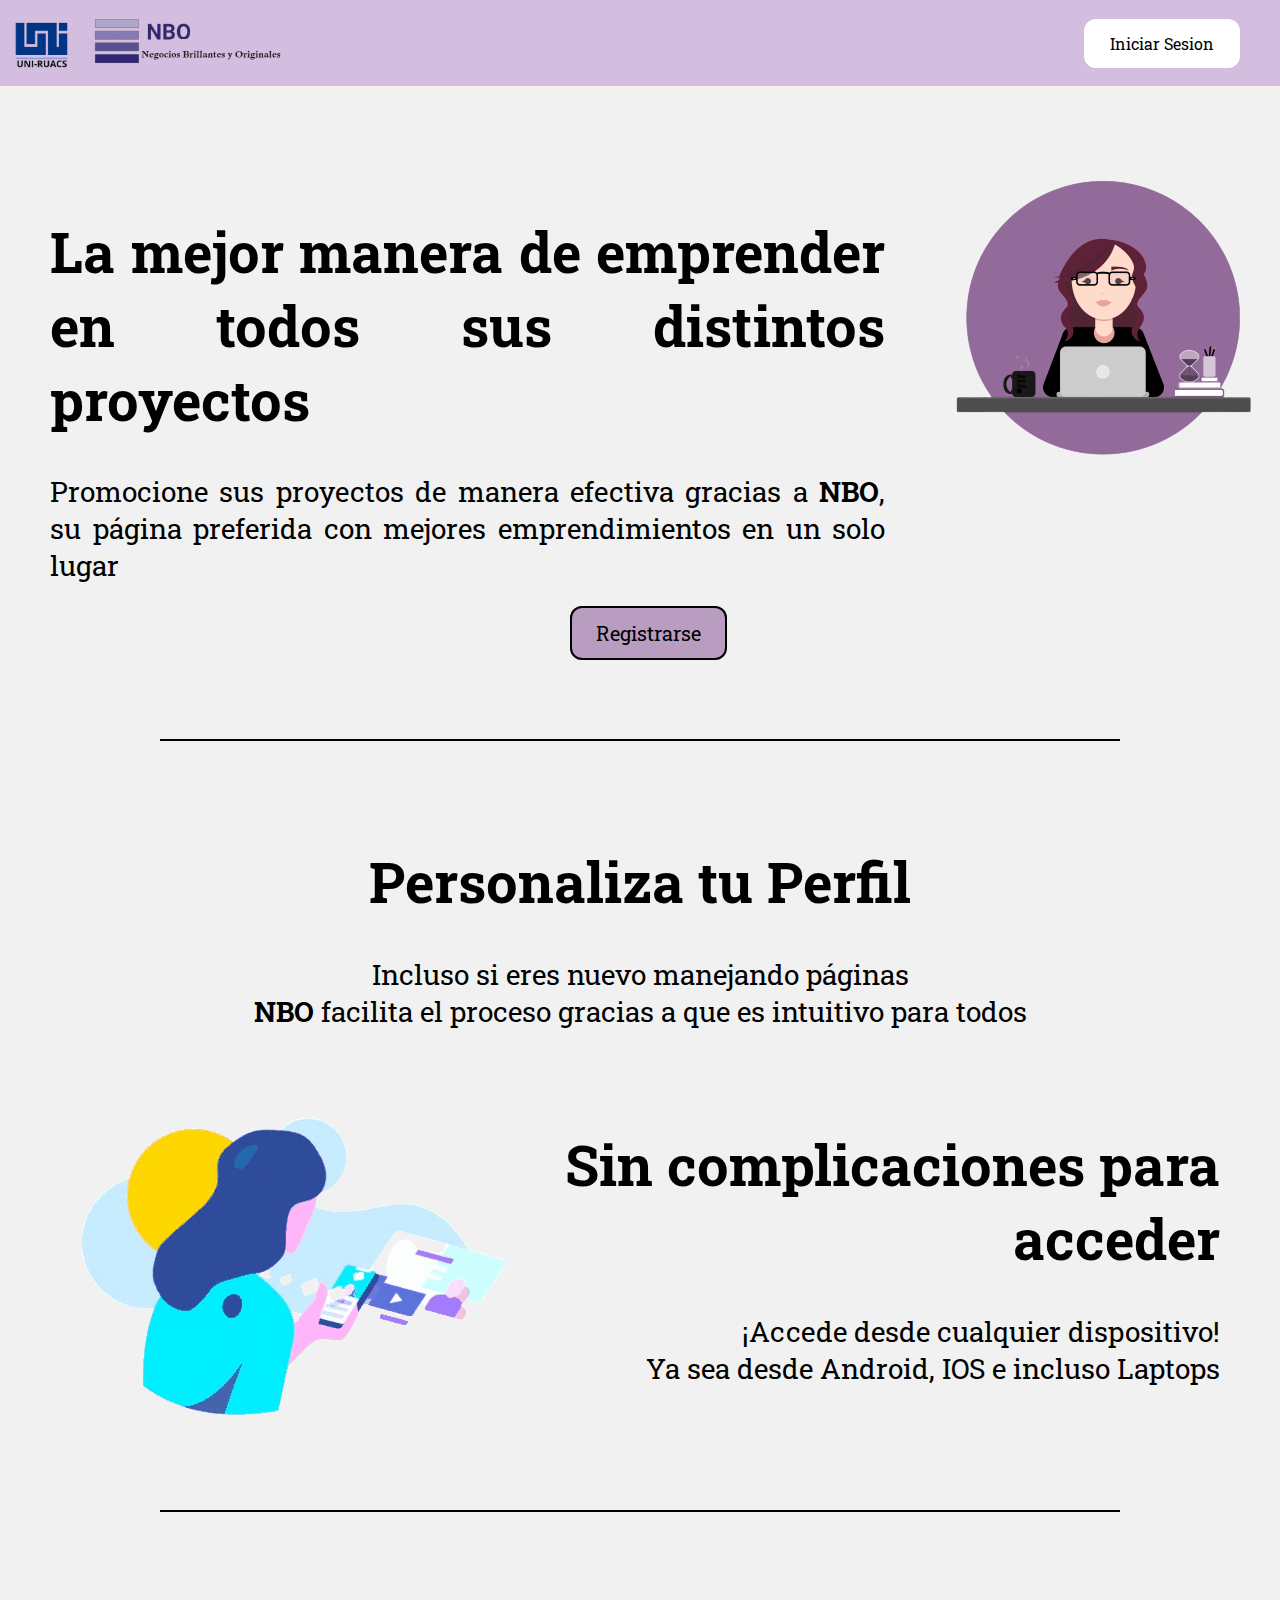
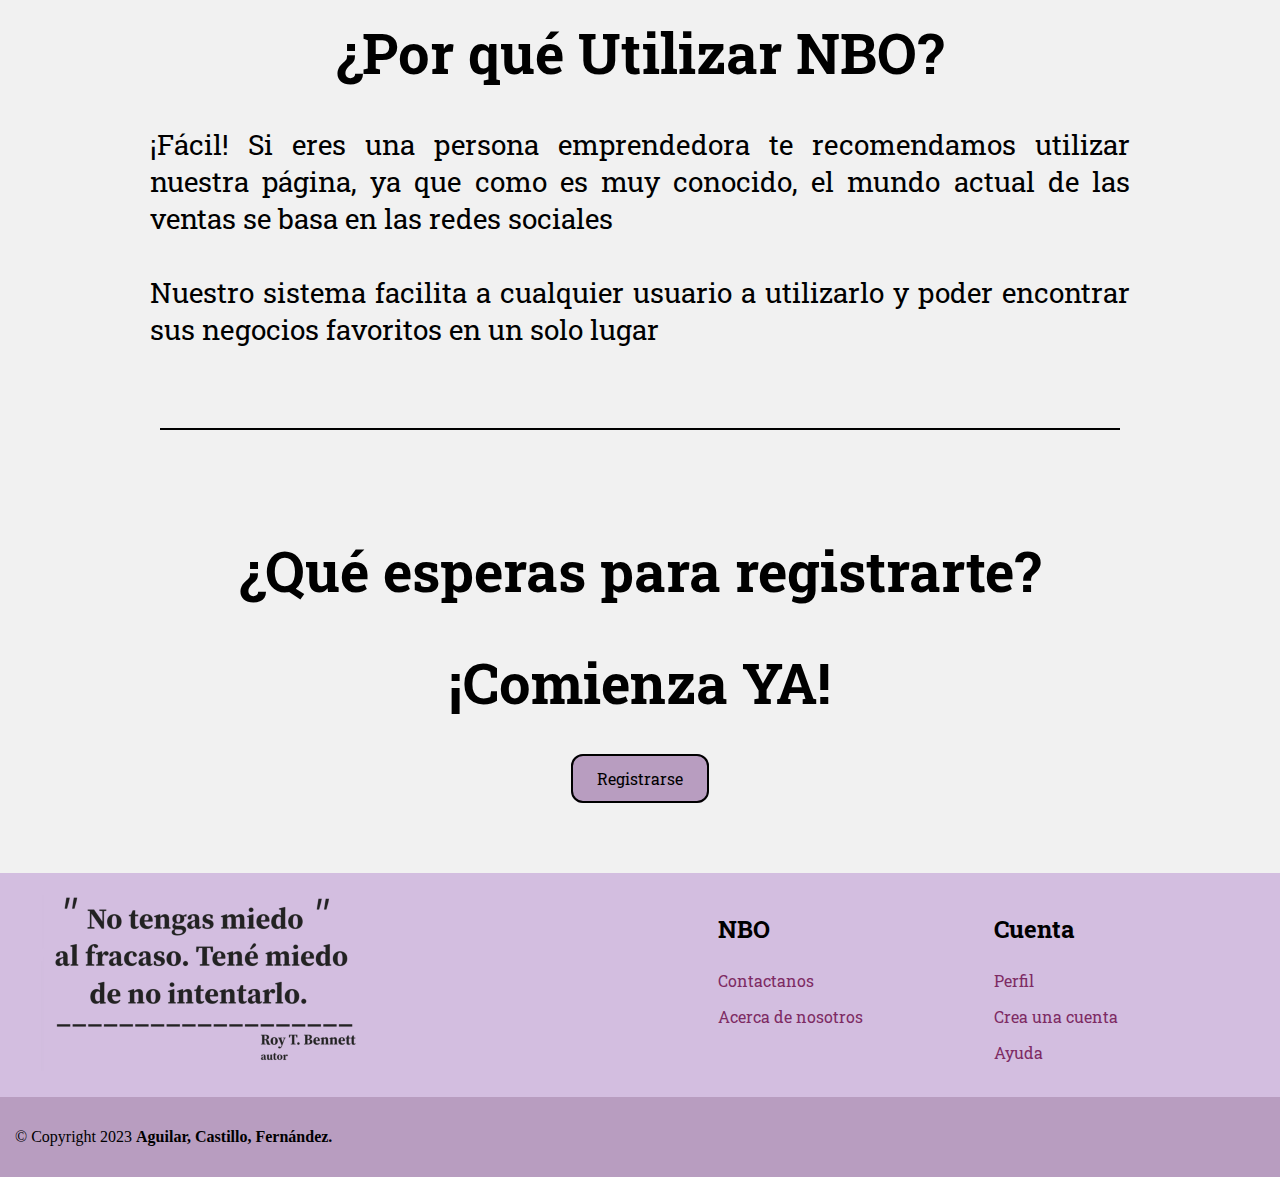
<file: index.html>
<!DOCTYPE html>
<html lang="es">
<head>
  <meta charset="UTF-8">
  <meta name="viewport" content="width=device-width, initial-scale=1.0">
  <link rel="website icon" type="png" href="./resources/Logo_NBO_Mini.png">
  <link rel="preconnect" href="https://fonts.googleapis.com">
  <link rel="preconnect" href="https://fonts.gstatic.com" crossorigin>
  <link href="https://fonts.googleapis.com/css2?family=Roboto+Slab:wght@500;700&display=swap" rel="stylesheet">
  <link href='https://unpkg.com/boxicons@2.1.4/css/boxicons.min.css' rel='stylesheet'>
  <link rel="stylesheet" href="./styles/style1.css">
  <link rel="stylesheet" href="./styles/media_query.css">
  <title>NBO: Negocios Brillantes y Originales</title>
</head>

<body>
  <header class="header_N1">
    <div class="logo-container">
      <a href="./index.html"><img src="./resources/Logo_UNI-Ruacs.png" alt="logo UNI" id="logo_UNI"></a>
      <a href="./index.html"><img src="./resources/Logo_NBO.png" alt="logo NBO" id="logo_NBO"></a>
    </div>
    <a href="./login_usuario.php" class="boton_login1">Iniciar Sesion</a>
  </header>

  <header class="header_N1_1">
    <a href="./index.html"><img src="./resources/Logo_UNI-Ruacs.png" alt="logo UNI" id="logo_UNI"></a>
    <a href="./index.html"><img src="./resources/Logo_NBO.png" alt="logo NBO" id="logo_NBO"></a>
    <a href="./login_usuario.php" class="boton_login2">Iniciar Sesion</a>
    <a href="./register_usuario.php" class="boton_register1">Registrarse</a> 
  </header>

  <main class="main">
    <article class="contenido1">
      <div class="contenido_P1">
        <h1>La mejor manera de emprender en todos sus distintos proyectos</h1>
        <p>Promocione sus proyectos de manera efectiva gracias a <strong>NBO</strong>, su página preferida con mejores emprendimientos en un solo lugar</p>
        <a href="./register_usuario.php" class="boton_register2">Registrarse</a>
      </div>
      <div class="main_imagen1">
      <img src="./resources/main_1.png" alt="Imagen Main #1" autoplay>
      </div>
    </article>
    <div class="divisor"></div>

    <article class="contenido2">
      <div class="contenido_P2">
        <h1>Personaliza tu Perfil</h1>
        <p>Incluso si eres nuevo manejando páginas <br> <strong>NBO</strong> facilita el proceso gracias a que es intuitivo para todos</p>
      </div>
      <div class="contenido_P2_2">
        <img src="./resources/main_2.gif" alt="Imagen Main #2">
        <div>
          <h1>Sin complicaciones para acceder</h1>
          <p>¡Accede desde cualquier dispositivo! <br> Ya sea desde Android, IOS e incluso Laptops</p>
        </div>
      </div>
    </article>
    <div class="divisor"></div>

    <article>
      <div class="contenido3">
        <div class="contenido_P3">
          <h1>¿Por qué Utilizar NBO?</h1>
        </div>
        <p>¡Fácil! Si eres una persona emprendedora te recomendamos utilizar nuestra página, ya que como es muy conocido, el mundo actual de las ventas se basa en las redes sociales <br><br> Nuestro sistema facilita a cualquier usuario a utilizarlo y poder encontrar sus negocios favoritos en un solo lugar</p>
      </div>
    </article>
    <div class="divisor"></div>

    <section>
      <div class="contenido4">
        <div class="contenido_P4">
          <h1>¿Qué esperas para registrarte?</h1>
        </div>
        <div class="contenido_P4">
          <h1>¡Comienza YA!</h1>
          <div class="contenido_P4_4">
            <a href="./register_usuario.php" class="boton_register3">Registrarse</a>
          </div>
        </div>
      </div>
    </section>
  </main>

  <footer class="footer">
    <div class ="footer-imagenP">
      <img src="./resources/frase_inspiradora.png">
    </div>
    <div class ="footer-imagenS">
      <img src="./resources/frase_inspiradora.png">
    </div>
    <div class="divisorF"></div>
    <div class="footerP1">
      <h2 class="etiqueta">NBO</h2>
      <li><a class="footer-R" href="#">Contactanos</a></li>
      <li><a class="footer-R" href="#">Acerca de nosotros</a></li>
    </div>
    <div class="divisorF"></div>
    <div class="footerP2">
      <h2 class="etiqueta">Cuenta</h2>
      <li><a class="footer-R" href="./perfil_usuario.php">Perfil</a></li>
      <li><a class="footer-R" href="#">Crea una cuenta</a></li>
      <li><a class="footer-R" href="#">Ayuda</a></li>
    </div>
  </footer>

  <footer class="footer2">
  <div class="footer-derechos">
    <p>© Copyright 2023 ‎</p>
    <p><strong>Aguilar, Castillo, Fernández.</strong></p>
  </div>
  </footer>

  <script src="./scripts/scritp1.js"></script>
</body>
</html>
</file>
<file: styles/style1.css>
body
{
  background-color:#f1f1f1;
  padding: 0;
  margin: 0;
}



/*---------------------------------------------------------------------------------
Aquí comienza el Header. 
---------------------------------------------------------------------------------*/

.header_N1
{
  background-color: #D3BEE0;
  position: relative;
  top: 0;
  left: 0;
  right: 0;
  display: flex;
  align-items: center;
  font-family: 'Roboto Slab', serif;
}

.header_N1 img
{
  padding: 12px 0px 12px 12px;
}

.header_N1 .boton_login1
{
  border: 2px solid white;
  border-radius: 12px;
  background-color: white;
  color: black;
  padding: 12px 24px;
  font-size: 16px;
  text-decoration: none;
  right: 0;
  margin-right: 40px;
  margin-left: auto;
}

.boton_login1:hover{
  background-color: #b89dc0;
  color: white;
}

/*--------------------------------------------
Header Oculto 
--------------------------------------------*/
    .header_N1_1 {
    position: fixed;
    background-color: #D3BEE0;
    top: -100px;
    left: 0;
    right: 0;
    height: 100px;
    display: flex;
    align-items: center;
    font-family: 'Roboto Slab', serif;
    z-index: 100;
    transition: top 0.4s ease-in-out; 
    }

    .header_N1_1 img
    {
      padding: 12px 0px 12px 12px;
    }

  .header_N1_1 .boton_login2
  {
    border: 2px solid white;
    border-radius: 12px;
    background-color: white;
    color: black;
    padding: 12px 24px;
    font-size: 16px;
    text-decoration: none;
    right: 0;
    margin-right: 40px;
    margin-left: auto;
  }

  .boton_login2:hover
  {
    background-color: #b89dc0;
    color: white;
  }

  .header_N1_1 .boton_register1
  {
    border: 2px solid white;
    border-radius: 12px;
    background-color: #b89dc0;
    color: white;
    padding: 12px 24px;
    font-size: 16px;
    text-decoration: none;
    right: 0;
    margin-right: 40px;
  }

  .boton_register1:hover
  {
    background-color: white;
    color: black;
  }

/*---------------------------------------------------------------------------------
Aquí termina el Header
---------------------------------------------------------------------------------*/



/*---------------------------------------------------------------------------------
Aquí empieza el Main
---------------------------------------------------------------------------------*/

.main
{
  background-color: #f1f1f1;
  left: 0;
  right: 0;
  position: relative;
  align-items: center;
  justify-content: space-evenly;
  margin-top: auto;
  margin-bottom: auto;
  font-family: 'Roboto Slab', serif;
}

.divisor
{
  border-top: 2px solid black;
  height: 3px;
  max-width: 900px;
  padding: 30px;
  margin-top: 40px;
  margin-bottom: 40px;
  margin-left: auto;
  margin-right: auto;
}

.main .contenido1
{
  margin-top: 40px;
  display: flex;
}

.main .contenido_P1
{
  position: relative;
  align-items:start;
  text-align:justify;
  margin: 50px;
  font-size: 28px;
}

.main .contenido1 img
{
  margin-right: 5px;
}

.main .boton_register2
{
  border: 2px solid black;
  border-radius: 12px;
  background-color: #b89dc0;
  color: black;
  padding: 12px 24px ;
  font-size: 20px;
  text-decoration: none;
  margin-left: 520px;
}

.boton_register2:hover
{
  background-color: white;
  color: black;
  border: 2px solid #b89dc0;
}

.main .contenido_P2
{
  position: relative;
  text-align: center;
  padding: 0px 150px 0px 150px;
  font-size: 28px;
}

.main .contenido_P2_2
{
  display: flex;
  position: relative;
  align-items:start;
  text-align:end;
  margin: 60px;
  font-size: 28px;
}

.main .contenido_P2_2 img
{
  margin-right: 0px;
}

.main .contenido3
{
  position: relative;
  text-align: justify;
  align-items: center;
  padding: 0px 150px 0px 150px;
  font-size: 28px;
  margin-bottom: 80px;
}

.main .contenido_P3
{
  text-align: center;
}

.main .contenido4
{
  position: relative;
  text-align: justify;
  align-items: center;
  padding: 0px 150px 0px 150px;
  font-size: 28px;
  margin-bottom: 80px;
}

.main .contenido_P4
{
  text-align: center;
}

.main .boton_register3
{
  border: 2px solid black;
  border-radius: 12px;
  background-color: #b89dc0;
  color: black;
  padding: 12px 24px;
  font-size: 16px;
  text-decoration: none;
}

.boton_register3:hover
{
  background-color: white;
  color: black;
  border: 2px solid #b89dc0;
}

/*---------------------------------------------------------------------------------
Aquí termina el Main
---------------------------------------------------------------------------------*/



/*---------------------------------------------------------------------------------
Aquí empieza el Footer
---------------------------------------------------------------------------------*/

.footer
{
  position: relative;
  left: 0;
  right: 0;
  background-color: #D3BEE0;
  align-items: center;
  justify-content: space-between;
  display: flex;
  padding: 10px;
  font-family: 'Roboto Slab', serif;
}

.footer-imagenP 
{
  margin-left: 30px;
}

.footer-imagenS
{
  display: none;
}

.footer .footerP1
{
  margin-left: 350px;
  list-style: none;
  flex: 1;
}
.footer .footerP1 li
{
  margin-bottom: 15px; 
}
.footer .footerP1 h2
{
  margin-bottom: 25px;
}
.footer .footerP1 .etiqueta
{
  margin-top: -15px;
}

.footer .footerP2
{
  list-style: none;
  flex: 1;
}
.footer .footerP2 li
{
  margin-bottom: 15px; 
  flex-direction: row;
}
.footer .footerP2 h2
{
  margin-bottom: 25px;
  flex-direction: row;
}

.footer .footer-R
{
  color: #7e2b64;
  text-decoration: none;
  transition: all 0.3s ease;
}

.footer-derechos
{
  background-color: #b89dc0;
  position: absolute;
  left: 0;
  right: 0;
  padding: 15px;
  display: flex;
  flex-direction: row;
}

/*---------------------------------------------------------------------------------
Aquí termina el Footer
---------------------------------------------------------------------------------*/
</file>
<file: styles/media_query.css>
/*-----------------------------------
Aquí irán las Media Queries Generales
-----------------------------------*/



/*---------------------------------------------------------------------------------
"index.html"
---------------------------------------------------------------------------------*/

/*-------------------------------------------------
Aquí comienza "Header"
-------------------------------------------------*/

/* Funcionando en "Header principal"             */

@media screen and (max-width: 320px)
{
  .header_N1
  {
    flex-direction: column;
    align-items: center;
    text-align: center;
  }

  .logo-container
  {
    display: flex;
    flex-direction: row;
    align-items: center;
    border-bottom: 2px solid #f1f1f1;
  }

  .header_N1 img
  {
    margin-right: 5px;
  }

  .header_N1 .boton_login1
  {
    margin-top: 20px;
    margin-left: 45px;
    margin-bottom: 20px;
  }
}

@media screen and (max-width: 375px)
{
  .header_N1
  {
    flex-direction: column;
    align-items: center;
    text-align: center;
  }

  .logo-container
  {
    display: flex;
    flex-direction: row;
    align-items: center;
    border-bottom: 2px solid #f1f1f1;
  }

  .header_N1 img
  {
    margin-right: 10px;
  }

  .header_N1 .boton_login1
  {
    margin-top: 20px;
    margin-left: 45px;
    margin-bottom: 20px;
  }
}

@media screen and (max-width: 425px)
{
  .header_N1
  {
    flex-direction: column;
    align-items: center;
    text-align: center;
  }

  .logo-container
  {
    display: flex;
    flex-direction: row;
    align-items: center;
    border-bottom: 2px solid #f1f1f1;
  }

  .header_N1 img
  {
    margin-right: 15px;
  }

  .header_N1 .boton_login1
  {
    margin-top: 20px;
    margin-left: 45px;
    margin-bottom: 20px;
  }
}

/* Funcionando en "Header principal 1.1"          */

@media screen and (max-width: 320px)
{
  .header_N1_1 {
    display: flex;
    justify-content:left;
  }

  .header_N1_1 a.boton_login2
  {
    display: none;
  }

  .header_N1_1 #logo_UNI
  {
    display: none;
  }

  .header_N1_1 #logo_NBO
  {
    width: 140px;
    height: auto;
    margin-right: 10px;
  }

  .header_N1_1 #logo_NBO, .header_N1_1 .boton_register1
  {
    display: inline-block;
  }
}

@media screen and (max-width: 375px)
{
  .header_N1_1 {
    display: flex;
    justify-content:left;
  }

  .header_N1_1 a.boton_login2
  {
    display: none;
  }

  .header_N1_1 #logo_UNI
  {
    display: none;
  }

  .header_N1_1 #logo_NBO
  {
    width: 140px;
    height: auto;
    margin-right: 10px;
  }

  .header_N1_1 #logo_NBO, .header_N1_1 .boton_register1
  {
    display: inline-block;
    margin: auto;
  }
}

@media screen and (max-width: 425px)
{
  .header_N1_1 {
    display: flex;
    justify-content:left;
  }

  .header_N1_1 a.boton_login2
  {
    display: none;
  }

  .header_N1_1 #logo_UNI
  {
    display: none;
  }

  .header_N1_1 #logo_NBO
  {
    width: 140px;
    height: auto;
    margin-right: 10px;
  }

  .header_N1_1 #logo_NBO, .header_N1_1 .boton_register1
  {
    display: inline-block;
    margin: auto;
  }
}

/*------------------------------------
Aquí comienza "Main"
------------------------------------*/

/* Funcionando en "Main"                         */

@media screen and (max-width: 320px)
{
  .divisor
{
  height: 3px;
  max-width: 160px;
  padding: 30px;
  margin-top: 55px;
  margin-bottom: 35px;
  align-items: center;
}

  .main .contenido1
  {
    flex-direction: column;
    align-items: center;
    text-align: center;
  }

  .main .main_imagen1
  {
    order: -1;
  }

  .main .main_imagen1 img
  {
    width: 280px;
    height: auto;
    margin-bottom: -50px;
  }

    .main .contenido_P1
  {
    text-align: center;
    font-size: 20px;
    margin:auto;
    padding: 18px;
    order: 0;
  }

  .main .contenido_P1 p
  {
    margin-top: 50px;
    font-size: 18px;
    margin-bottom: 60px;
  }

  .main .boton_register2
  {
    font-size: 20px;
    margin: auto;
  }

  .main .contenido_P2
  {
    flex-direction: column;
    align-items: center;
    text-align: center;
    font-size: 20px;
    padding: 18px;
    margin-top: -90px;
  }

  .main .contenido_P2 p
  {
    margin-top: 50px;
    font-size: 18px;
    margin-bottom: 60px;
  }

  .main .contenido_P2_2 img
  {
    width: 280px;
    height: auto;
    margin-top: -110px;
  }

  .main .contenido_P2_2
  {
    flex-direction: column;
    align-items: center;
    text-align: center;
    font-size: 20px;
    padding: 18px;
  }

  .main .contenido_P2_2 p
  {
    margin-top: 50px;
    font-size: 18px;
    margin-bottom: -20px;
  }

  .main .contenido3
  {
    flex-direction: column;
    align-items: center;
    text-align: center;
    font-size: 20px;
    padding: 18px;
    margin-top: -80px;
  }

  .main .contenido3 p
  {
    margin-top: 50px;
    font-size: 18px;
    margin-bottom: -30px;
  }

  .main .contenido4
  {
    flex-direction: column;
    align-items: center;
    text-align: center;
    font-size: 20px;
    padding: 18px;
    margin-top: -80px;
  }

  .main .contenido_P4_4
  {
    margin-top: 60px;
    margin-bottom: -30px;
  }
}

@media screen and (max-width: 375px)
{
  .divisor
{
  height: 3px;
  max-width: 180px;
  padding: 30px;
  margin-top: 55px;
  margin-bottom: 35px;
  align-items: center;
}

  .main .contenido1
  {
    flex-direction: column;
    align-items: center;
    text-align: center;
  }

  .main .main_imagen1
  {
    order: -1;
  }

  .main .main_imagen1 img
  {
    width: 300px;
    height: auto;
    margin-bottom: -50px;
  }

    .main .contenido_P1
  {
    text-align: center;
    font-size: 20px;
    margin:auto;
    padding: 18px;
    order: 0;
  }

  .main .contenido_P1 p
  {
    margin-top: 50px;
    font-size: 18px;
    margin-bottom: 60px;
  }

  .main .boton_register2
  {
    font-size: 20px;
    margin: auto;
  }

  .main .contenido_P2
  {
    flex-direction: column;
    align-items: center;
    text-align: center;
    font-size: 20px;
    padding: 18px;
    margin-top: -90px;
  }

  .main .contenido_P2 p
  {
    margin-top: 50px;
    font-size: 18px;
    margin-bottom: 60px;
  }

  .main .contenido_P2_2 img
  {
    width: 300px;
    height: auto;
    margin-top: -110px;
  }

  .main .contenido_P2_2
  {
    flex-direction: column;
    align-items: center;
    text-align: center;
    font-size: 20px;
    padding: 18px;
  }

  .main .contenido_P2_2 p
  {
    margin-top: 50px;
    font-size: 18px;
    margin-bottom: -20px;
  }

  .main .contenido3
  {
    flex-direction: column;
    align-items: center;
    text-align: center;
    font-size: 20px;
    padding: 18px;
    margin-top: -80px;
  }

  .main .contenido3 p
  {
    margin-top: 50px;
    font-size: 18px;
    margin-bottom: -30px;
  }

  .main .contenido4
  {
    flex-direction: column;
    align-items: center;
    text-align: center;
    font-size: 20px;
    padding: 18px;
    margin-top: -80px;
  }

  .main .contenido_P4_4
  {
    margin-top: 60px;
    margin-bottom: -30px;
  }
}

@media screen and (max-width: 425px)
{
  .divisor
{
  height: 3px;
  max-width: 180px;
  padding: 30px;
  margin-top: 55px;
  margin-bottom: 35px;
  align-items: center;
}

  .main .contenido1
  {
    flex-direction: column;
    align-items: center;
    text-align: center;
  }

  .main .main_imagen1
  {
    order: -1;
  }

  .main .main_imagen1 img
  {
    width: 320px;
    height: auto;
    margin-bottom: -50px;
  }

    .main .contenido_P1
  {
    text-align: center;
    font-size: 20px;
    margin:auto;
    padding: 18px;
    order: 0;
  }

  .main .contenido_P1 p
  {
    margin-top: 50px;
    font-size: 18px;
    margin-bottom: 60px;
  }

  .main .boton_register2
  {
    font-size: 20px;
    margin: auto;
  }

  .main .contenido_P2
  {
    flex-direction: column;
    align-items: center;
    text-align: center;
    font-size: 20px;
    padding: 18px;
    margin-top: -90px;
  }

  .main .contenido_P2 p
  {
    margin-top: 50px;
    font-size: 18px;
    margin-bottom: 60px;
  }

  .main .contenido_P2_2 img
  {
    width: 320px;
    height: auto;
    margin-top: -110px;
  }

  .main .contenido_P2_2
  {
    flex-direction: column;
    align-items: center;
    text-align: center;
    font-size: 20px;
    padding: 18px;
  }

  .main .contenido_P2_2 p
  {
    margin-top: 50px;
    font-size: 18px;
    margin-bottom: -20px;
  }

  .main .contenido3
  {
    flex-direction: column;
    align-items: center;
    text-align: center;
    font-size: 20px;
    padding: 18px;
    margin-top: -80px;
  }

  .main .contenido3 p
  {
    margin-top: 50px;
    font-size: 18px;
    margin-bottom: -30px;
  }

  .main .contenido4
  {
    flex-direction: column;
    align-items: center;
    text-align: center;
    font-size: 20px;
    padding: 18px;
    margin-top: -80px;
  }

  .main .contenido_P4_4
  {
    margin-top: 60px;
    margin-bottom: -30px;
  }
}

/*------------------------------------
Aquí termina "Main"
------------------------------------*/

/*------------------------------------
Aquí comienza "Footer"
------------------------------------*/

/* Funcionando en "Footer"                       */
@media screen and (max-width: 320px)
{
  .footer-imagenP
  {
    display: none;
  }

  .footer
  {
    flex-direction: column;
    align-items:start;
    text-align:left;
  }

  .footer-imagenS
  {
    display: block;
    flex-direction: column;
    align-items:start;
    text-align:left;
    background-color: #D3BEE0;
    margin-bottom: -1px;
    margin-left: -25px;
  }

  .footer-imagenS img
  {
    width: 260px;
    height: auto;
    padding: 20px 20px 20px 40px;
  }

  .footer .footerP1
  {
    margin-top: 40px;
    margin-left: 15px;
    list-style: none;
    margin-bottom: 30px;
  }

  .footerP2{
    margin-top: 20px;
    margin-left: 15px;
    margin-bottom: 20px;
  }

  .footer-derechos
  {
    flex-direction: column;
    align-items: start;
    text-align:left;
    background-color: #b89dc0;
  }

  .divisorF
  {
    border: 1px solid #f1f1f1;
    width: 80%;
    margin-right: auto;
    margin-left: auto;
  }
}

@media screen and (max-width: 375px)
{
  .footer-imagenP
  {
    display: none;
  }

  .footer
  {
    flex-direction: column;
    align-items:start;
    text-align:left;
  }

  .footer-imagenS
  {
    display: block;
    flex-direction: column;
    align-items:start;
    text-align:left;
    background-color: #D3BEE0;
    margin-bottom: -1px;
  }

  .footer-imagenS img
  {
    width: 260px;
    height: auto;
    padding: 20px 20px 20px 40px;
  }

  .footer .footerP1
  {
    margin-top: 40px;
    margin-left: 15px;
    list-style: none;
    margin-bottom: 30px;
  }

  .footerP2{
    margin-top: 20px;
    margin-left: 15px;
    margin-bottom: 20px;
  }

  .footer-derechos
  {
    flex-direction: column;
    align-items: start;
    text-align:left;
    background-color: #b89dc0;
  }

  .divisorF
  {
    border: 1px solid #f1f1f1;
    width: 80%;
    margin-right: auto;
    margin-left: auto;
  }
}

@media screen and (max-width: 425px)
{
  .footer-imagenP
  {
    display: none;
  }

  .footer
  {
    flex-direction: column;
    align-items:start;
    text-align:left;
  }

  .footer-imagenS img
  {
    width: 260px;
    height: auto;
    padding: 20px 20px 20px 40px;
  }

  .footer-imagenS
  {
    display: block;
    flex-direction: column;
    align-items:start;
    text-align:left;
    background-color: #D3BEE0;
    margin-bottom: -1px;
  }

  .footer .footerP1
  {
    margin-top: 40px;
    margin-left: 15px;
    list-style: none;
    margin-bottom: 30px;
  }

  .footerP2
  {
    margin-top: 20px;
    margin-left: 15px;
    margin-bottom: 20px;
  }

  .footer-derechos
  {
    flex-direction: column;
    align-items: start;
    text-align:left;
    background-color: #b89dc0;
  }

  .divisorF
  {
    border: 1px solid #f1f1f1;
    width: 80%;
    margin-right: auto;
    margin-left: auto;
  }
}



/*---------------------------------------------------------------------------------
Aquí termina "index.html"
---------------------------------------------------------------------------------*/



/*---------------------------------------------------------------------------------
Aquí comienza "prueba.html"
---------------------------------------------------------------------------------*/
  
@media screen and (max-width: 320px)
{
  .header_N2
  {
    flex-direction: column;
    align-items: center;
    text-align: center;
  }

  .logo-container2
  {
    display: flex;
    flex-direction: row;
    align-items: center;

  }

  .header_N2 .barra_busquedaP .barra_busqueda
  {
    margin-right: 30px;
    margin-top: 20px;


  }
  .nav
  {
  top: 80px;
  background-color: #b89dc0;
  padding: 15px;
  z-index: 2;
  }

  .nav-list
  {
  list-style-type: none;
  display: flex;
  flex-direction: column;
  gap: 1rem;
  align-items: left;
  }

  .nav-list li a
  {
  text-decoration: none;
  color: black;
  
  }
  .tabla_descripcion
  {
    max-width: 273px;

  }
  .main .perfil1 img
{
  width: 100px; 
  height: auto;
}
}








/*---------------------------------------------------------------------------------
Aquí termina "prueba.html"
---------------------------------------------------------------------------------*/


/*---------------------------------------------------------------------------------
Aqui empieza el "perfil usuario"
----------------------------------------------------------------------------------*/

@media screen and (max-width: 320px)
{

  .vista_previa img
  {
    margin-left: none;
    margin-right: none;
    width: 30px;
  }

  .info_negocios label
  {
    margin-top: 30px;
   margin-right: 40px;
  }

  .num_negocio
  {
    margin-right: 10px;
  }

}





/*---------------------------------------------------------------------------------
Aqui termina el "perfil usuario"
----------------------------------------------------------------------------------*/
</file>
